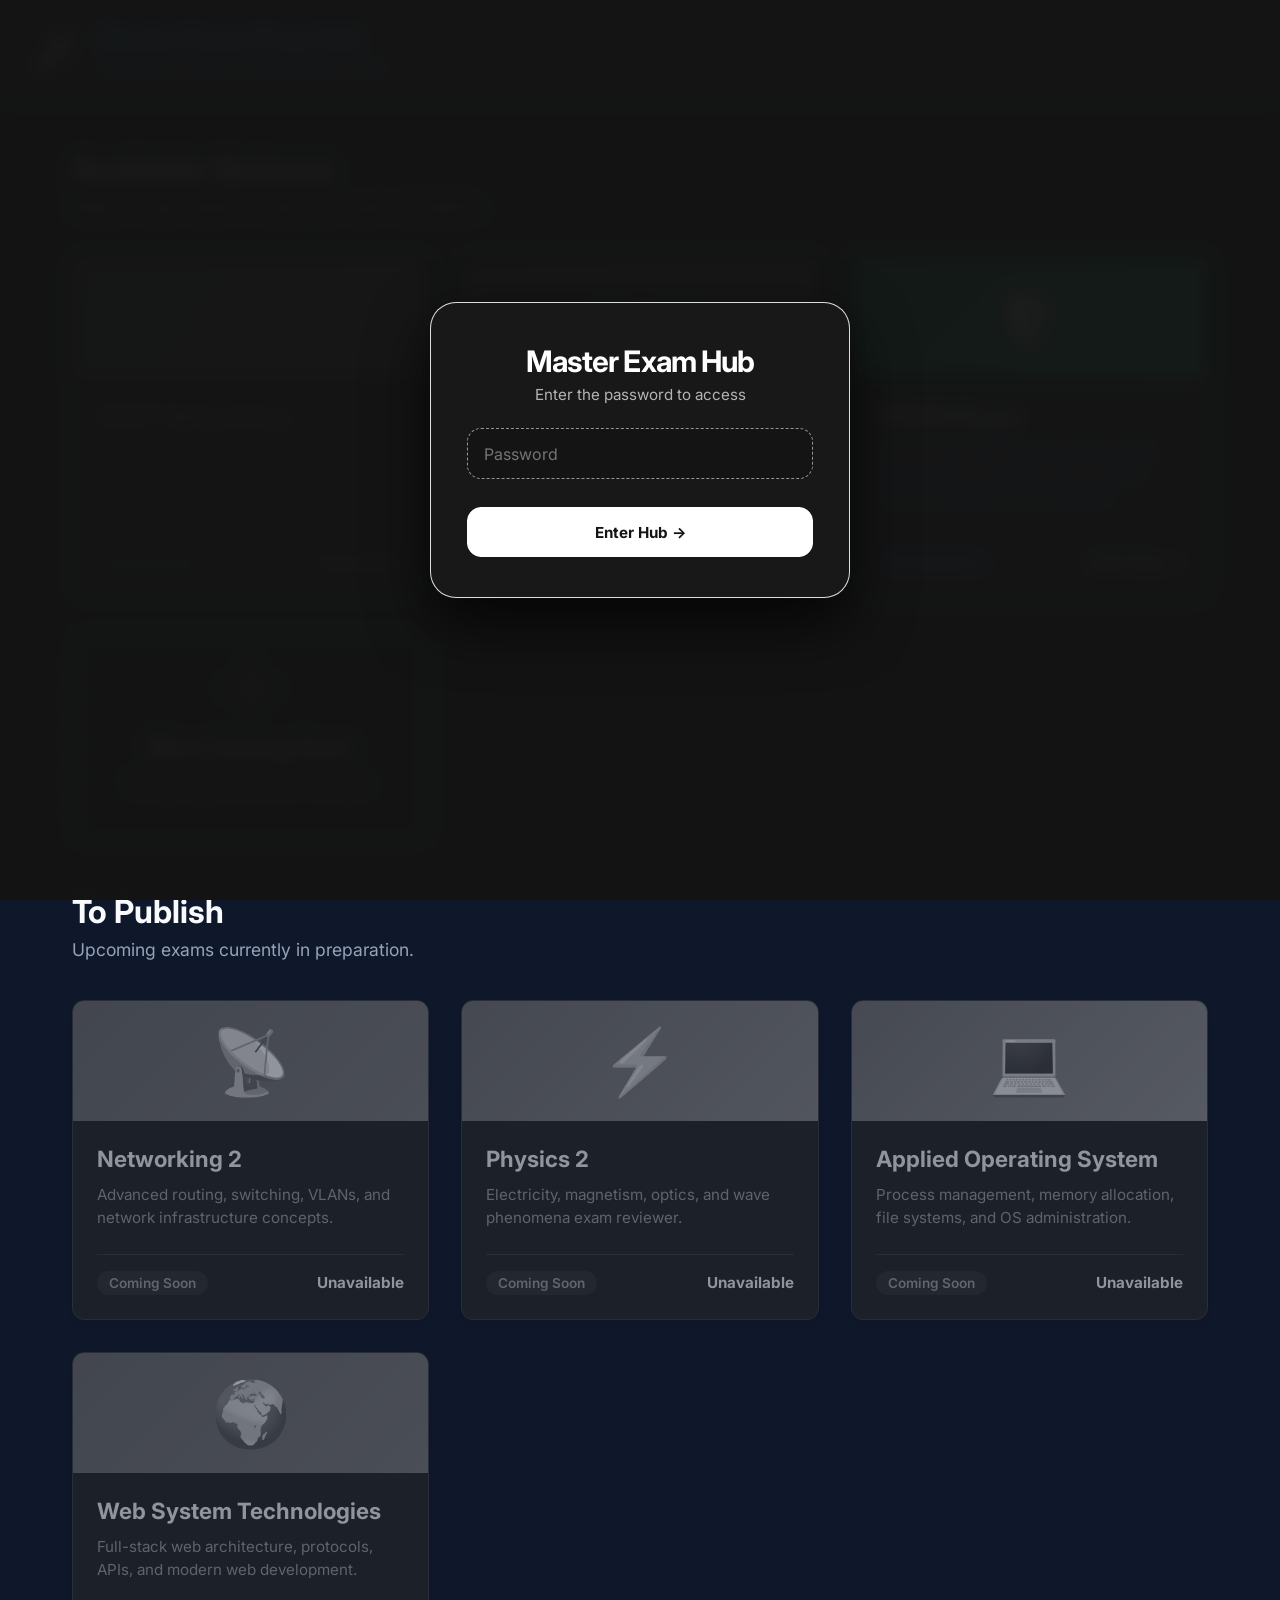
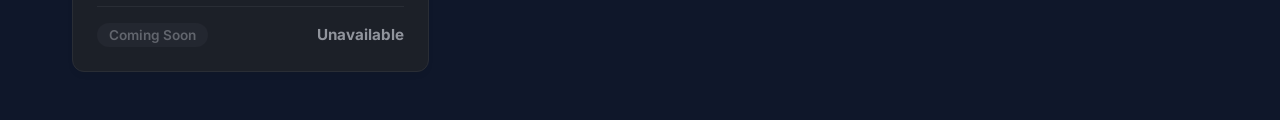
<file: index.html>
<!DOCTYPE html>
<html lang="en">
<head>
  <meta charset="UTF-8">
  <meta name="viewport" content="width=device-width, initial-scale=1.0">
  <title>Master Quiz Dashboard</title>
  <link rel="icon" type="image/png" href="icon.png">
  <link rel="preconnect" href="https://fonts.googleapis.com">
  <link rel="preconnect" href="https://fonts.gstatic.com" crossorigin>
  <link href="https://fonts.googleapis.com/css2?family=Inter:wght@400;500;600;700;800&display=swap" rel="stylesheet">
  <link rel="stylesheet" href="dashboard.css">
</head>
<body class="dark-theme">

  <div id="loginOverlay" class="login-overlay paradigm-login-overlay">
    <div class="login-card paradigm-login-card">
      <div class="login-logo">
        <h1 class="login-title">Master Exam Hub</h1>
        <p class="login-subtitle">Enter the password to access</p>
      </div>
      <div class="login-body">
        <input type="password" id="loginPassword" class="login-input" placeholder="Password" autocomplete="off" />
        <div id="loginError" class="login-error hidden">Invalid password.</div>
        <button id="loginBtn" class="login-submit">Enter Hub →</button>
      </div>
    </div>
  </div>


  <header class="dashboard-header">
    <div class="logo">
      <span class="logo-icon">🚀</span>
      <div class="logo-text">
        <h1>Master Exam Prep Hub</h1>
        <span>Your centralized learning and quiz platform</span>
      </div>
    </div>
  </header>

  <main class="dashboard-main">
    <div class="header-section">
      <h2>Available Quizzes</h2>
      <p>Select a topic below to start your exam simulation.</p>
    </div>

    <div class="quiz-grid">
      
      <!-- CCST Quiz Card (Disabled) -->
      <div class="quiz-card disabled-card">
        <div class="quiz-card-banner ccst-banner">
          <span class="banner-icon">🌐</span>
        </div>
        <div class="quiz-card-content">
          <h3>CCST Networking</h3>
          <p>Cisco Certified Support Technician Networking exam simulator. Covers standards, media, endpoints, and security.</p>
          <div class="quiz-card-footer">
            <span class="q-count">86 Questions</span>
            <span class="btn-start">Unavailable</span>
          </div>
        </div>
      </div>

      <!-- CodeIgniter 4 Quiz Card (Disabled) -->
      <div class="quiz-card disabled-card">
        <div class="quiz-card-banner ci4-banner">
          <span class="banner-icon">🔥</span>
        </div>
        <div class="quiz-card-content">
          <h3>CodeIgniter 4</h3>
          <p>Comprehensive CI4 PHP Framework quiz. Covers MVC architecture, Routing, Validation, Sessions, and DB logic.</p>
          <div class="quiz-card-footer">
            <span class="q-count">100 Questions</span>
            <span class="btn-start">Unavailable</span>
          </div>
        </div>
      </div>

      <!-- IT0204 Quiz Card -->
      <a href="it0204/index.html" class="quiz-card">
        <div class="quiz-card-banner it0204-banner">
          <span class="banner-icon">🛡️</span>
        </div>
        <div class="quiz-card-content">
          <h3>IT0204 Exam</h3>
          <p>Cybersecurity, Data Privacy (R.A. 10173, R.A. 10175, GDPR), Incident Response, Frameworks, and Emerging Tech.</p>
          <div class="quiz-card-footer">
            <span class="q-count">100 Questions</span>
            <span class="btn-start">Start Quiz →</span>
          </div>
        </div>
      </a>

      <!-- Coming Soon Card -->
      <div class="quiz-card placeholder-card">
        <div class="quiz-card-content" style="text-align: center; display: flex; flex-direction: column; align-items: center; justify-content: center; height: 100%;">
          <span class="add-icon">➕</span>
          <h3>More Coming Soon</h3>
          <p>Ready to generate your next quiz.</p>
        </div>
      </div>

    </div>

    <div class="header-section" style="margin-top: 3rem;">
      <h2>To Publish</h2>
      <p>Upcoming exams currently in preparation.</p>
    </div>

    <div class="quiz-grid">

      <!-- Networking 2 Card (To Publish) -->
      <div class="quiz-card disabled-card">
        <div class="quiz-card-banner ccst-banner">
          <span class="banner-icon">📡</span>
        </div>
        <div class="quiz-card-content">
          <h3>Networking 2</h3>
          <p>Advanced routing, switching, VLANs, and network infrastructure concepts.</p>
          <div class="quiz-card-footer">
            <span class="q-count">Coming Soon</span>
            <span class="btn-start">Unavailable</span>
          </div>
        </div>
      </div>

      <!-- Physics 2 Card (To Publish) -->
      <div class="quiz-card disabled-card">
        <div class="quiz-card-banner ci4-banner">
          <span class="banner-icon">⚡</span>
        </div>
        <div class="quiz-card-content">
          <h3>Physics 2</h3>
          <p>Electricity, magnetism, optics, and wave phenomena exam reviewer.</p>
          <div class="quiz-card-footer">
            <span class="q-count">Coming Soon</span>
            <span class="btn-start">Unavailable</span>
          </div>
        </div>
      </div>

      <!-- Applied Operating System Card (To Publish) -->
      <div class="quiz-card disabled-card">
        <div class="quiz-card-banner it0204-banner">
          <span class="banner-icon">💻</span>
        </div>
        <div class="quiz-card-content">
          <h3>Applied Operating System</h3>
          <p>Process management, memory allocation, file systems, and OS administration.</p>
          <div class="quiz-card-footer">
            <span class="q-count">Coming Soon</span>
            <span class="btn-start">Unavailable</span>
          </div>
        </div>
      </div>

      <!-- Web System Technologies Card (To Publish) -->
      <div class="quiz-card disabled-card">
        <div class="quiz-card-banner ccst-banner">
          <span class="banner-icon">🌍</span>
        </div>
        <div class="quiz-card-content">
          <h3>Web System Technologies</h3>
          <p>Full-stack web architecture, protocols, APIs, and modern web development.</p>
          <div class="quiz-card-footer">
            <span class="q-count">Coming Soon</span>
            <span class="btn-start">Unavailable</span>
          </div>
        </div>
      </div>

    </div>
  </main>


  <script>
    const VALID_HASHES = [
      '6c7d6aecbb61ab1dff69c3f4ffa90c6bf1a2afdbc5b8da7cbf77f70d31dbc001', // ACS2026
      '3b9cc1e67a8f08a70a151a79b98631f76f717755d3aa7f2d943ffb816f104e13', // AD2026
      '12a7cff00a2d4279deddb037a9b9614e3277ea4af7d8003c1f218ae1a2c48001', // WC2026
      'dbce42c01b147bf1288fe8c20fb02ff4cdb77951fe348cd6f45ea44a18793880', // EM2026
      '13ef0c436a851a1c594da8887487aa4251fabe8250c8774f76182cf08189c415'  // BLR2026
    ];

    async function sha256(message) {
      const data = new TextEncoder().encode(message);
      const hashBuffer = await crypto.subtle.digest('SHA-256', data);
      return Array.from(new Uint8Array(hashBuffer)).map(b => b.toString(16).padStart(2, '0')).join('');
    }

    if (localStorage.getItem('hub_authenticated') === 'true') {
      document.body.classList.add('authenticated');
      document.getElementById('loginOverlay').classList.add('hidden');
    }

    async function attemptLogin() {
      const pw = document.getElementById('loginPassword').value.trim();
      if (!pw) return;
      const hash = await sha256(pw);
      if (VALID_HASHES.includes(hash)) {
        localStorage.setItem('hub_authenticated', 'true');
        document.body.classList.add('authenticated');
        document.getElementById('loginOverlay').classList.add('hidden');
      } else {
        document.getElementById('loginError').classList.remove('hidden');
        document.getElementById('loginPassword').value = '';
      }
    }

    document.getElementById('loginBtn').addEventListener('click', attemptLogin);
    document.getElementById('loginPassword').addEventListener('keypress', (e) => {
      if (e.key === 'Enter') attemptLogin();
    });
  </script>

</body>
</html>
</file>
<file: dashboard.css>
:root {
  --bg-app: #0f172a;
  --bg-card: #1e293b;
  --bg-card-hover: #334155;
  --text-primary: #f8fafc;
  --text-secondary: #94a3b8;
  --accent-blue: #3b82f6;
  --accent-cyan: #38bdf8;
  --accent-orange: #f97316;
  --border-color: #334155;
}

* {
  box-sizing: border-box;
  margin: 0;
  padding: 0;
  font-family: 'Inter', sans-serif;
}

body.dark-theme {
  background-color: var(--bg-app);
  color: var(--text-primary);
  min-height: 100vh;
  display: flex;
  flex-direction: column;
}

.dashboard-header {
  background: var(--bg-card);
  border-bottom: 1px solid var(--border-color);
  padding: 1.5rem 2rem;
  box-shadow: 0 4px 6px -1px rgba(0, 0, 0, 0.1);
}

.logo {
  display: flex;
  align-items: center;
  gap: 1rem;
}

.logo-icon {
  font-size: 2.5rem;
}

.logo-text h1 {
  font-size: 1.5rem;
  font-weight: 800;
  color: var(--accent-cyan);
  margin-bottom: 0.2rem;
}

.logo-text span {
  font-size: 0.9rem;
  color: var(--text-secondary);
}

.dashboard-main {
  max-width: 1200px;
  margin: 0 auto;
  padding: 3rem 2rem;
  width: 100%;
}

.header-section {
  margin-bottom: 2.5rem;
}

.header-section h2 {
  font-size: 2rem;
  font-weight: 700;
  margin-bottom: 0.5rem;
}

.header-section p {
  color: var(--text-secondary);
  font-size: 1.1rem;
}

.quiz-grid {
  display: grid;
  grid-template-columns: repeat(auto-fill, minmax(320px, 1fr));
  gap: 2rem;
}

.quiz-card {
  background: var(--bg-card);
  border: 1px solid var(--border-color);
  border-radius: 12px;
  overflow: hidden;
  text-decoration: none;
  color: var(--text-primary);
  display: flex;
  flex-direction: column;
  transition: transform 0.2s, box-shadow 0.2s, border-color 0.2s;
  box-shadow: 0 4px 6px -1px rgba(0, 0, 0, 0.1);
}

.quiz-card:hover {
  transform: translateY(-5px);
  box-shadow: 0 10px 15px -3px rgba(0, 0, 0, 0.2);
  border-color: var(--accent-cyan);
}

.quiz-card-banner {
  height: 120px;
  display: flex;
  align-items: center;
  justify-content: center;
  font-size: 4rem;
}

.ccst-banner {
  background: linear-gradient(135deg, #0284c7, #3b82f6);
}

.ci4-banner {
  background: linear-gradient(135deg, #ea580c, #f97316);
}

.it0204-banner {
  background: linear-gradient(135deg, #059669, #10b981);
}

.disabled-card {
  filter: grayscale(100%);
  opacity: 0.55;
  pointer-events: none;
  cursor: not-allowed;
}

.quiz-card-content {
  padding: 1.5rem;
  display: flex;
  flex-direction: column;
  flex-grow: 1;
}

.quiz-card-content h3 {
  font-size: 1.4rem;
  margin-bottom: 0.75rem;
}

.quiz-card-content p {
  color: var(--text-secondary);
  font-size: 0.95rem;
  line-height: 1.5;
  margin-bottom: 1.5rem;
  flex-grow: 1;
}

.quiz-card-footer {
  display: flex;
  justify-content: space-between;
  align-items: center;
  border-top: 1px solid var(--border-color);
  padding-top: 1rem;
}

.q-count {
  background: rgba(56, 189, 248, 0.1);
  color: var(--accent-cyan);
  padding: 0.25rem 0.75rem;
  border-radius: 9999px;
  font-size: 0.85rem;
  font-weight: 600;
}

.btn-start {
  color: var(--text-primary);
  font-weight: 700;
  font-size: 0.95rem;
}

.quiz-card:hover .btn-start {
  color: var(--accent-cyan);
}

.placeholder-card {
  border: 2px dashed var(--border-color);
  background: transparent;
  cursor: default;
}

.placeholder-card:hover {
  transform: none;
  box-shadow: none;
  border-color: var(--text-secondary);
}

.add-icon {
  font-size: 3rem;
  margin-bottom: 1rem;
  opacity: 0.5;
}

/* LOGIN OVERLAY */
.login-overlay {
  position: fixed; top: 0; left: 0; width: 100%; height: 100%;
  background: rgba(15, 23, 42, 0.95);
  backdrop-filter: blur(8px);
  display: flex; align-items: center; justify-content: center;
  z-index: 9999;
}
.login-overlay.hidden { display: none; }
.login-card {
  background: var(--bg-card);
  border: 1px solid var(--border-color);
  border-radius: 12px;
  padding: 2.5rem;
  width: 100%; max-width: 420px;
  box-shadow: 0 20px 25px -5px rgba(0, 0, 0, 0.2);
  text-align: center;
}
.login-logo-icon { font-size: 3.5rem; margin-bottom: 1rem; display: inline-block; }
.login-title { font-size: 1.5rem; font-weight: 800; color: var(--accent-cyan); margin-bottom: 0.5rem; }
.login-subtitle { color: var(--text-secondary); font-size: 0.9rem; margin-bottom: 2rem; }
.login-input {
  width: 100%; background: var(--bg-app); border: 1px solid var(--border-color);
  color: var(--text-primary); padding: 0.75rem 1rem; border-radius: 6px;
  font-size: 1rem; margin-bottom: 1rem; outline: none;
}
.login-input:focus { border-color: var(--accent-blue); }
.login-error { color: var(--accent-orange); font-size: 0.85rem; margin-bottom: 1rem; font-weight: 500; }
.login-error.hidden { display: none; }
.login-submit {
  width: 100%; background: var(--accent-blue); color: #fff;
  border: none; padding: 0.75rem; border-radius: 6px; font-size: 1rem;
  font-weight: 600; cursor: pointer; transition: background 0.2s;
}
.login-submit:hover { background: #2563eb; }
body:not(.authenticated) { overflow: hidden; }

/* ===== Paradigm Wireframe Login Gate ===== */
.paradigm-login-overlay {
  background: rgba(20, 20, 20, 0.96) !important;
  backdrop-filter: blur(8px);
}

.paradigm-login-card {
  background: #181818 !important;
  border: 1.5px solid rgba(255, 255, 255, 0.85) !important;
  border-radius: 26px !important;
  padding: 2.5rem 2.25rem !important;
  box-shadow: 0 24px 60px rgba(0, 0, 0, 0.75) !important;
  max-width: 420px !important;
}

.paradigm-login-card .login-title {
  color: #ffffff !important;
  font-size: 1.85rem !important;
  font-weight: 700 !important;
  letter-spacing: -0.03em !important;
  margin-bottom: 0.4rem !important;
}

.paradigm-login-card .login-subtitle {
  color: rgba(255, 255, 255, 0.68) !important;
  font-size: 0.95rem !important;
  margin-bottom: 1.5rem !important;
}

.paradigm-login-card .login-input {
  background: #141414 !important;
  border: 1.5px dashed rgba(255, 255, 255, 0.55) !important;
  border-radius: 14px !important;
  color: #ffffff !important;
  padding: 0.9rem 1rem !important;
  font-size: 1rem !important;
  transition: border-color 0.2s ease !important;
}

.paradigm-login-card .login-input:focus {
  border-style: solid !important;
  border-color: #ffffff !important;
  outline: none !important;
}

.paradigm-login-card .login-submit {
  background: #ffffff !important;
  color: #141414 !important;
  border: 1.5px solid #ffffff !important;
  border-radius: 14px !important;
  font-weight: 700 !important;
  font-size: 0.95rem !important;
  padding: 0.9rem 1.25rem !important;
  margin-top: 0.75rem !important;
  cursor: pointer !important;
  transition: transform 0.15s ease, opacity 0.15s ease !important;
}

.paradigm-login-card .login-submit:hover {
  transform: translateY(-1px);
  opacity: 0.92;
}
</file>
